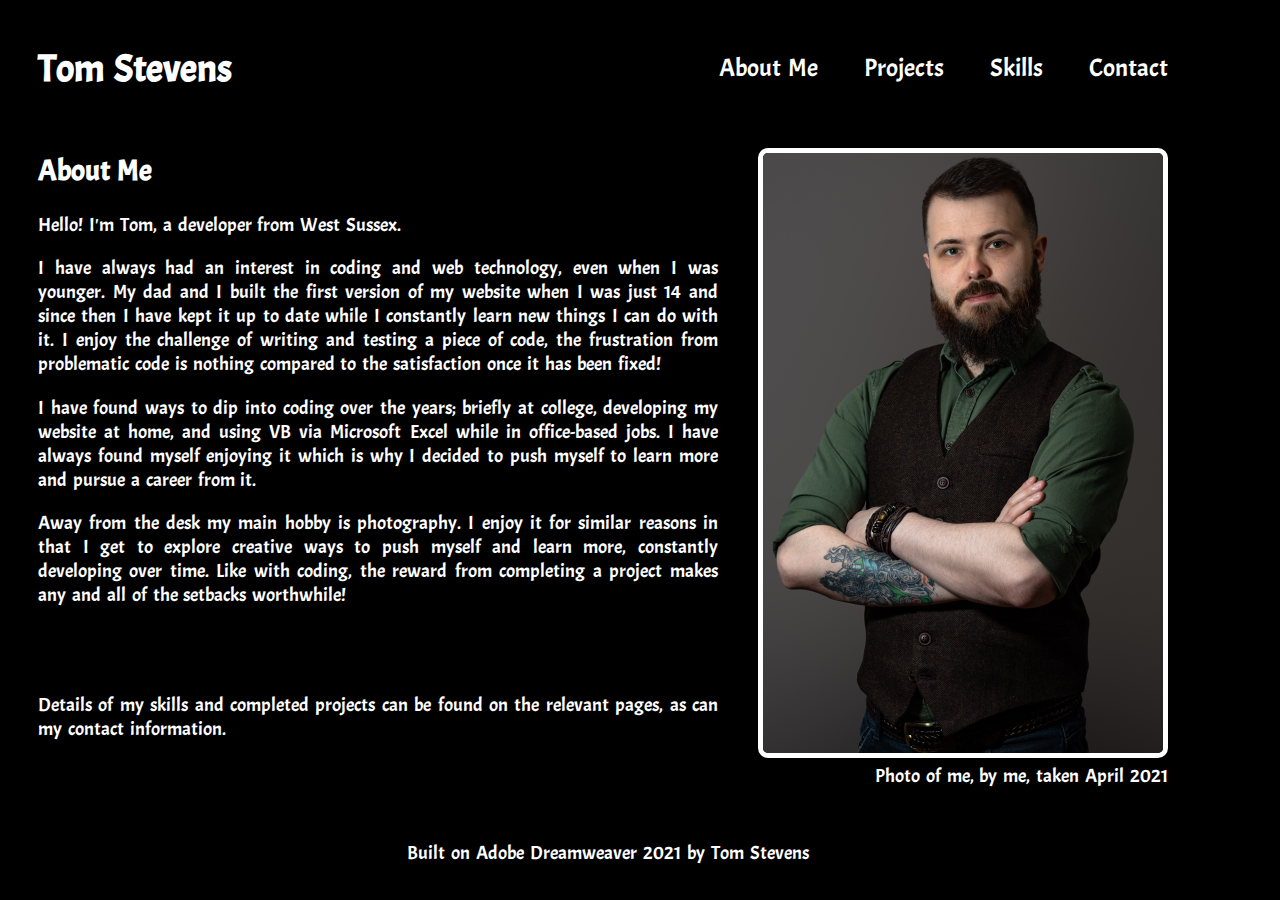
<file: index.html>
<!doctype html>
<html>
<head>
	<title>Tom Stevens Portfolio</title>
	<meta name="viewport" content="width=device-width,initial-scale=1.0">
	<link href="./resources/css/style.css" rel="stylesheet" type="text/css">
</head>

<body>
	<header>
		<h1>Tom Stevens</h1>
		<nav>
			<ul>
				<li><a href="./index.html">About Me</a></li>
				<li><a href="./projects.html">Projects</a></li>
				<li><a href="./skills.html">Skills</a></li>
				<li><a href="./contact.html">Contact</a></li>
			</ul>
		</nav>
	</header>
	<main>
		<section>
			<article>
				<h2>About Me</h2>
				<p>Hello! I'm Tom, a developer from West Sussex.</p>
				<p>I have always had an interest in coding and web technology, even when I was younger. My dad and I built the first version of my website when I was just 14 and since then I have kept it up to date while I constantly learn new things I can do with it.
				I enjoy the challenge of writing and testing a piece of code, the frustration from problematic code is nothing compared to the satisfaction once it has been fixed!</p>
				<p>I have found ways to dip into coding over the years; briefly at college, developing my website at home, and using VB via Microsoft Excel while in office-based jobs. I have always found myself enjoying it which is why I decided to push myself to learn more and pursue a career from it.</p>
				<p>Away from the desk my main hobby is photography. I enjoy it for similar reasons in that I get to explore creative ways to push myself and learn more, constantly developing over time. Like with coding, the reward from completing a project makes any and all of the setbacks worthwhile!</p>
				<br>
				<br>
				<p>Details of my skills and completed projects can be found on the relevant pages, as can my contact information.</p>
			</article>
		</section>
		<section class="photo">
			<figure>
				<img src="resources/images/profile.jpg" alt="profile photo">
				<figcaption>Photo of me, by me, taken April 2021</figcaption>
			</figure>
		</section>
	</main>
	<footer>
		<p>Built on Adobe Dreamweaver 2021 by Tom Stevens</p>
	</footer>
</body>
</html>
</file>
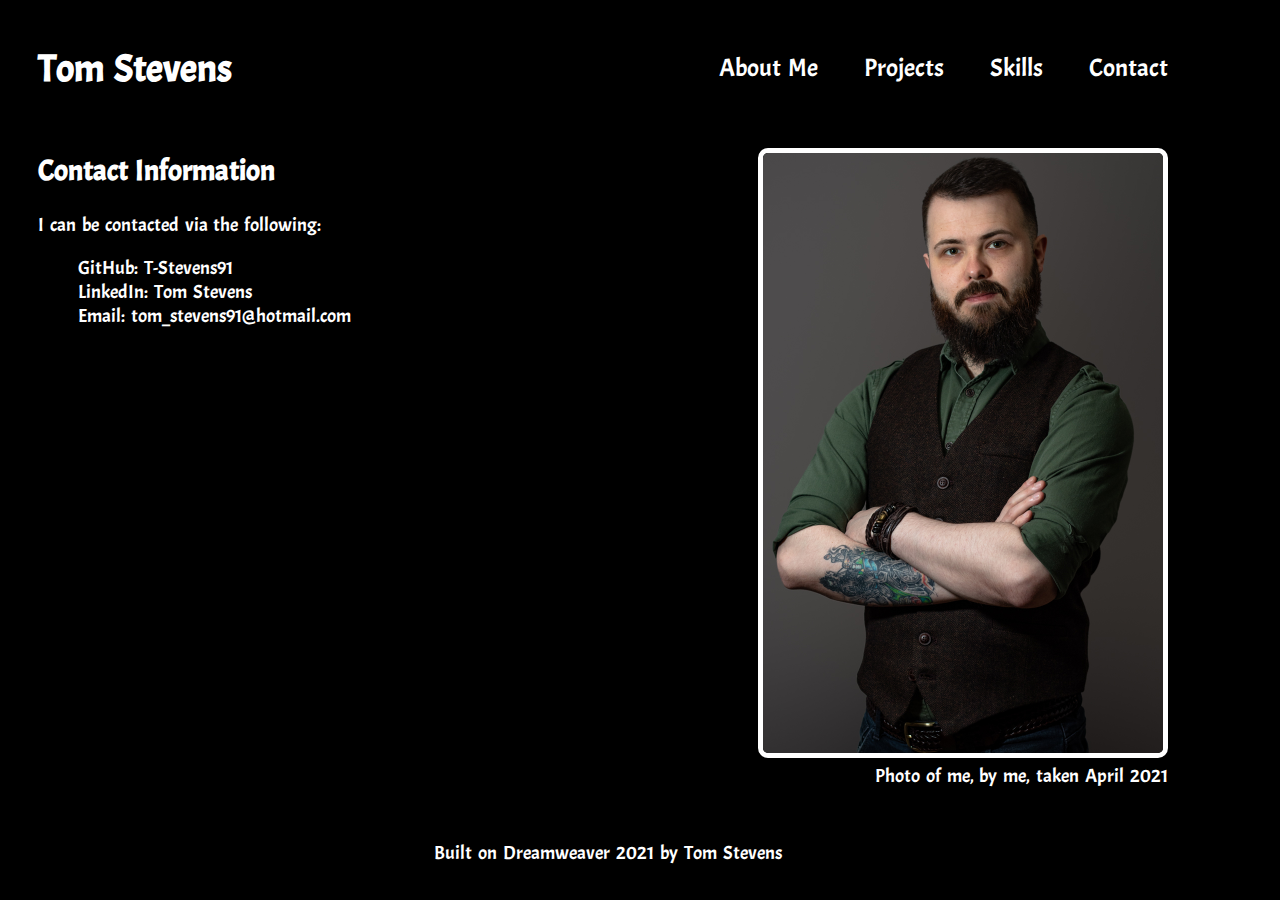
<file: contact.html>
<!doctype html>
<html>
<head>
	<title>Tom Stevens Portfolio - Contact Info</title>
	<link href="./resources/css/style.css" rel="stylesheet" type="text/css">
</head>

<body>
	<header>
		<h1>Tom Stevens</h1>
		<nav>
			<ul>
				<li><a href="./index.html">About Me</a></li>
				<li><a href="./projects.html">Projects</a></li>
				<li><a href="./skills.html">Skills</a></li>
				<li><a href="./contact.html">Contact</a></li>
			</ul>
		</nav>
	</header>
	<main>
		<section>
			<article>
				<h2>Contact Information</h2>
				<p>I can be contacted via the following:</p>
				<ul class="plainList">
					<li>GitHub: T-Stevens91</li>
					<li>LinkedIn: Tom Stevens</li>
					<li>Email: tom_stevens91@hotmail.com</li>
				</ul>
			</article>
		</section>
		<section class="photo optional">
			<figure>
				<img src="resources/images/profile.jpg" alt="profile photo">
				<figcaption>Photo of me, by me, taken April 2021</figcaption>
			</figure>
		</section>
	</main>
	<footer>
		<p>Built on Dreamweaver 2021 by Tom Stevens</p>
	</footer>
</body>
</html>
</file>
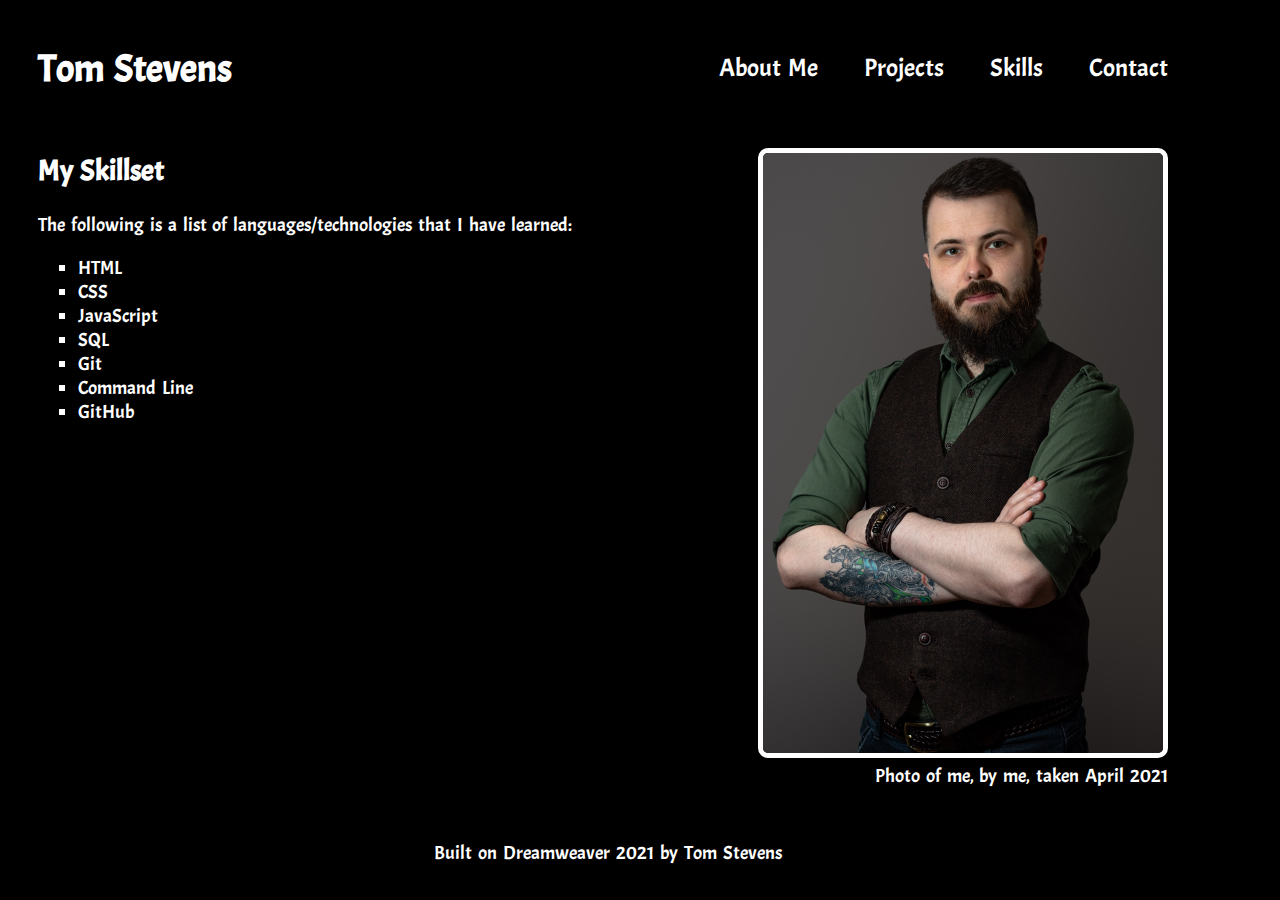
<file: skills.html>
<!doctype html>
<html>
<head>
	<title>Tom Stevens Portfolio - Skills</title>
	<link href="./resources/css/style.css" rel="stylesheet" type="text/css">
</head>

<body>
	<header>
		<h1>Tom Stevens</h1>
		<nav>
			<ul>
				<li><a href="./index.html">About Me</a></li>
				<li><a href="./projects.html">Projects</a></li>
				<li><a href="./skills.html">Skills</a></li>
				<li><a href="./contact.html">Contact</a></li>
			</ul>
		</nav>
	</header>
	<main>
		<section>
			<article>
				<h2>My Skillset</h2>
				<p>The following is a list of languages/technologies that I have learned:</p>
				<ul class="skillsList">
					<li>HTML</li>
					<li>CSS</li>
					<li>JavaScript</li>
					<li>SQL</li>
					<li>Git</li>
					<li>Command Line</li>
					<li>GitHub</li>
				</ul>
			</article>
		</section>
		<section class="photo optional">
			<figure>
				<img src="resources/images/profile.jpg" alt="profile photo">
				<figcaption>Photo of me, by me, taken April 2021</figcaption>
			</figure>
		</section>
	</main>
	<footer>
		<p>Built on Dreamweaver 2021 by Tom Stevens</p>
	</footer>
</body>
</html>
</file>
<file: resources/css/style.css>
@font-face {
	font-family: "acme";
	src: url("../font/Acme/Acme-Regular.ttf");
}

body {
	background-color: black;
	color: white;
	font-family: "acme";
	box-sizing: border-box;
	max-width: 1200px;
	font-size: 1.2em;
	word-spacing: 0.15em;
}

h1 {
	padding-left: 20px;
}

a {
	text-decoration: none;
	color: white;
}

a:hover {
	color: lime;
}

header {
	padding: 10px;
	width: 100%;
	display: flex;
	justify-content: space-between;
	align-items: center;
}

nav {
	padding-right: 30px;
}

nav ul {
	list-style: none;
}

nav li {
	display: inline-block;
	padding: 0 20px;
	font-size: 1.3em;
}

main {
	width: 100%;
	display: flex;
	justify-content: space-between;
}

article {
	text-align: justify;
	padding-left: 30px;
}

.skillsList {
	list-style: square;
}

.plainList {
	list-style: none;
}

.photo {
	width: 50%;
	text-align: right;
}

.photo img {
	height: 600px;
	border: 5px solid white;
	border-radius: 10px;
}

.accordion {
  background-color: rgba(0,100,0,0.40);
  font-family: "acme";
  font-size: 1em;
  color: white;
  cursor: pointer;
  padding: 18px;
  width: 100%;
  text-align: left;
  border: 1px solid white;
  border-bottom: none;
  outline: none;
  transition: 0.4s;
  border-radius: 10px 10px 0 0;
}

.accordion:hover {
  background-color: lime;
}

.panel {
  padding: 0 18px;
  background-color: white;
  display: none;
  overflow: hidden;
  border: 1px solid white;
  border-radius: 0 0 10px 10px;
  border-top: none;
  text-align: center;
  color: black;
}

.screenshot {
	height: 150px;
	border: 2px solid black;
	border-radius: 2px;
	margin: 5px 5px 0px 5px;
}

footer {
	text-align: center;
	width: 100%;
	padding-top: 15px;
}

@media only screen and (min-width:320px) and (max-width: 768px){
	header {
		display: block;
		padding: 0;
	}
	h1 {
		text-align: center;
		padding: 3% 0;
	}
	nav {
		padding-left: 0;
		text-align: center;
	}
	nav li{
		display: block;
		padding-left: 0;
	}
	main {
		width: 100%;
		display: block;
		padding-top: 2%;
	}
	article {
		width: 90%;
		margin: 0 auto;
		padding: 0 5% 0 5%;
		display: block;
	}
	.photo {
		width:100%;
		margin: 0 auto;
		padding: 0;
		display: block;
		text-align: center;
	}
	.optional {
		display: none;
	}
}
</file>
